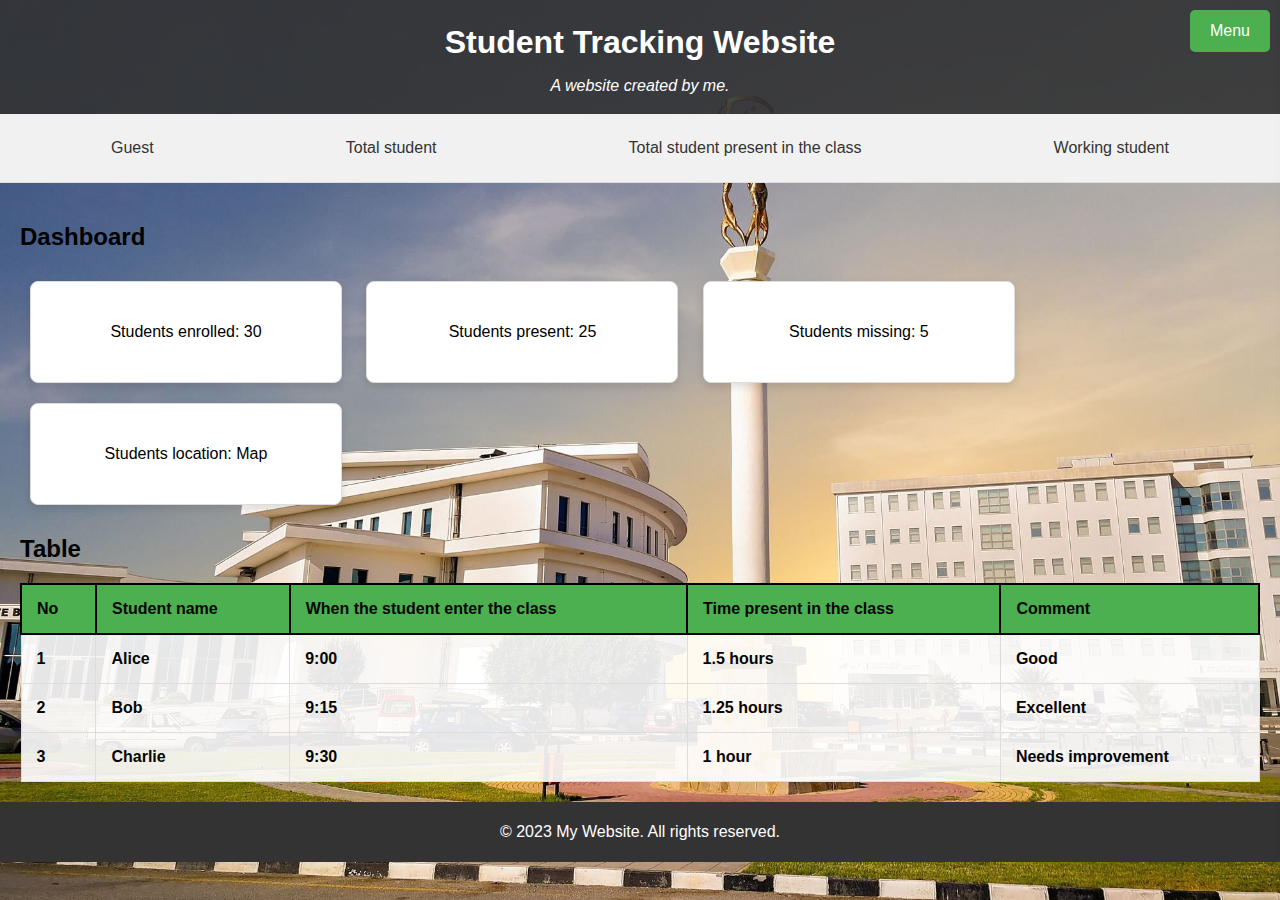
<file: index.html>
<!DOCTYPE html>
<html lang="en">
<head>
  <meta charset="UTF-8">
  <meta name="viewport" content="width=device-width, initial-scale=1.0">
  <link rel="stylesheet" href="styles.css">
  <script defer src="script.js"></script>
  <title>Student Tracking Website</title>
</head>
<body>

  <!-- Create a header -->
  <div class="header">
    <h1>Student Tracking Website</h1>
    <p>A website created by me.</p>

    
  
      <!-- Create a header button -->
    <button onclick="openMenu()">Menu</button>

    <!-- Create a sliding menu -->
    <div id="sliding-menu" class="sliding-menu">
      <a href="#">Home</a>
      <a href="#" onclick="showClassList()">Class</a>

      <!-- Create a class list -->
      <div id="class-list" class="class-list">
        <a href="math.html">Math</a>
        <a href="english.html">English</a>
        <a href="physics.html">Physics</a>
      </div>

      <a href="#">About</a>
      <a href="#">Contact</a>
    </div>
  </div>

  <!-- Create a navigation bar -->
  <div class="navbar">
    <a href="#">Guest</a>
    <a href="#">Total student</a>
    <a href="#">Total student present in the class</a>
    <a href="#">Working student</a>
  </div>

  <!-- Create a main content area -->
  <div class="main">
    <!-- Create a dashboard -->
    <h2>Dashboard</h2>

    <!-- Create some boxes -->
    <div class="box">Students enrolled: 30</div>
    <div class="box">Students present: 25</div>
    <div class="box">Students missing: 5</div>
    <div class="box">Students location: Map</div>

    <!-- Create a table -->
    <h2>Table</h2>
    <table>
      <tr>
        <th>No</th>
        <th>Student name</th>
        <th>When the student enter the class</th>
        <th>Time present in the class</th>
        <th>Comment</th>
      </tr>
      <tr>
        <td>1</td>
        <td>Alice</td>
        <td>9:00</td>
        <td>1.5 hours</td>
        <td>Good</td>
      </tr>
      <tr>
        <td>2</td>
        <td>Bob</td>
        <td>9:15</td>
        <td>1.25 hours</td>
        <td>Excellent</td>
      </tr>
      <tr>
        <td>3</td>
        <td>Charlie</td>
        <td>9:30</td>
        <td>1 hour</td>
        <td>Needs improvement</td>
      </tr>
    </table>
  </div>

  <!-- Create a footer -->
  <div class="footer">
    <p>© 2023 My Website. All rights reserved.</p>
  </div>

</body>
</html>
</file>
<file: styles.css>
/* General Styles */
/* Add Background for the Whole Website */
body {
  margin: 0;
  font-family: 'Arial', sans-serif;
  background-image: url(Images/Yakin-Dogu-Universitesi-Inovasyon-ve-Teknoloji-Merkezi-1.jpg);
  background-size: cover;
  background-position: center;
  transition: background-image 0.5s ease-in-out;
}
/* Logo Styles */
.logo {
  margin-bottom: 20px;
}

.logo img {
  max-width: 100%;
}

/* Header Styles */
.header {
  background-color: rgba(51, 51, 51, 0.8);
  color: white;
  padding: 3px;
  text-align: center;
  position: relative;
  font-family: 'Arial', sans-serif;
  transition: background-color 0.5s ease-in-out;
}
.header:hover {
  background-color: rgba(51, 51, 51, 0.9);
}

.header h1 {
  margin-bottom: 10px;
}

.header p {
  font-style: italic;
}

/* Header Button Styles */
.header button {
  background-color: #4CAF50;
  color: white;
  border: none;
  cursor: pointer;
  margin: 10px;
  padding: 12px 20px;
  position: absolute;
  right: 0;
  top: 0;
  border-radius: 5px;
  font-size: 16px;
}

/* Sliding Menu Styles */
.sliding-menu {
  width: 200px;
  height: 100%;
  background: rgba(255, 255, 255, 0.9);
  box-shadow: 0 0 10px rgba(0, 0, 0, 0.5);
  position: fixed;
  right: -250px;
  top: 0;
  transition: 0.5s;
  overflow-x: hidden;
  padding: 20px;
}

.sliding-menu a {
  display: block;
  color: black;
  padding: 10px;
  text-decoration: none;
}

.sliding-menu a:hover {
  background-color: #ddd;
  color: black;
  
  

}

/* Sliding Menu Close Effect */
body.menu-opened .sliding-menu {
  right: 0;
}

/* Class List Styles */
.class-list {
  display: none;
}

.class-list a {
  display: block;
  color: black;
  padding: 10px;
  text-decoration: none;
  margin-left: 20px;
}

.class-list a:hover {
  background-color: #ddd;
  color: black;
}

/* Navigation Bar Styles */
.navbar {
  display: flex;
  background-color: #f1f1f1;
  justify-content: space-around;
  align-items: center;
  padding: 15px;
  border-bottom: 1px solid #ddd;
}

.navbar a {
  color: #333;
  padding: 10px 20px;
  text-decoration: none;
  text-align: center;
  transition: color 0.3s ease-in-out;
}

.navbar a:hover {
  color: #4CAF50;
}

/* Main Content Styles */
.main {
  padding: 20px;
}

/* Box Styles */
.box {
  width: 25%;
  height: 100px;
  background-color: #fff;
  border: 1px solid #ddd;
  margin: 10px;
  display: inline-block;
  vertical-align: top;
  text-align: center;
  line-height: 100px;
  box-shadow: 0 4px 8px rgba(0, 0, 0, 0.1);
  border-radius: 8px;
}

/* Table Styles */
table {
  border-collapse: collapse;
  width: 100%;
  margin-top: 20px;
  color:#050505;
}

th, td {
  border: 1px solid #050505;
  padding: 15px;
  text-align: left ;
  border: 2px solid #000;
}
td {
  border: 1px solid #ddd;
  padding: 15px;
  text-align: left;
  font-weight: bold; /* Make the text more bold */
  background-color: rgba(255, 255, 255, 0.9); /* Set a semi-transparent white background */
}
th {
  background-color: #4CAF50;
  color:#050505;
}

/* Footer Styles */
.footer {
  background-color: #333;
  color: white;
  padding: 5px;
  text-align: center;
}
</file>
